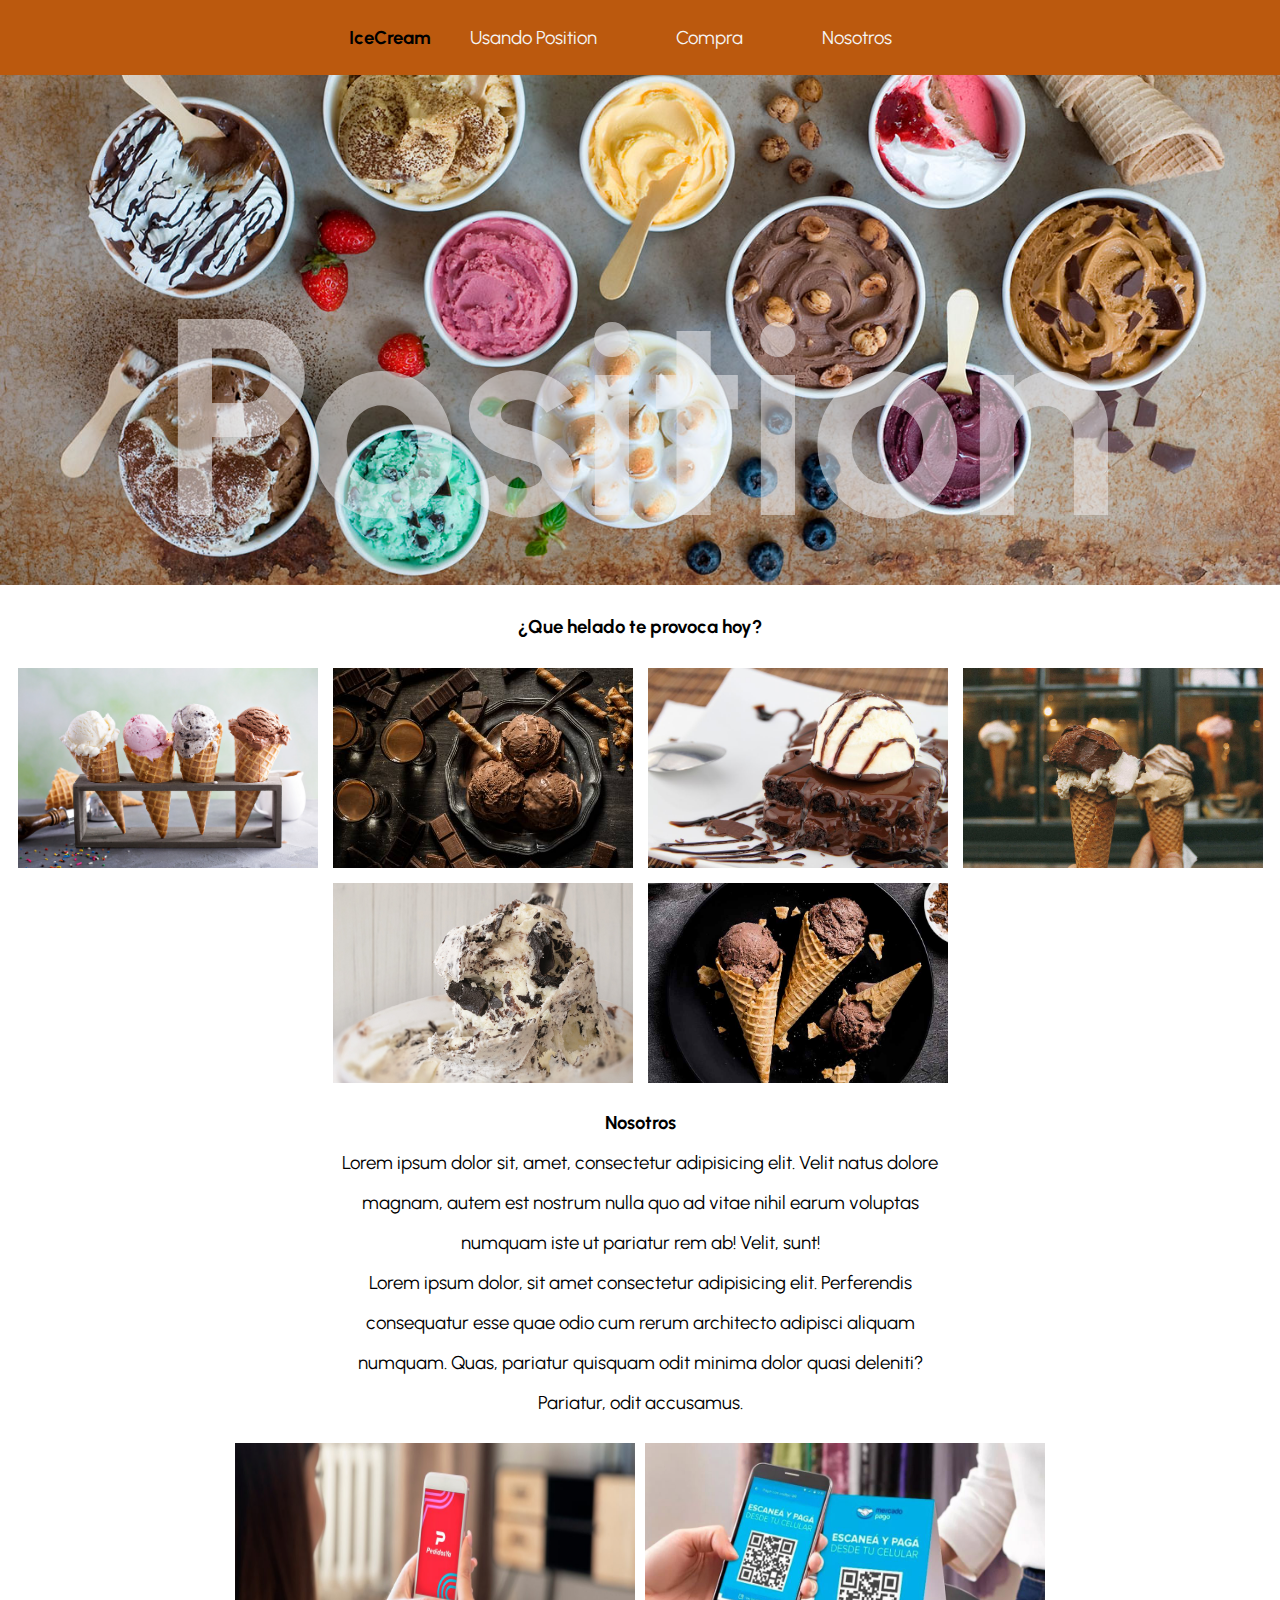
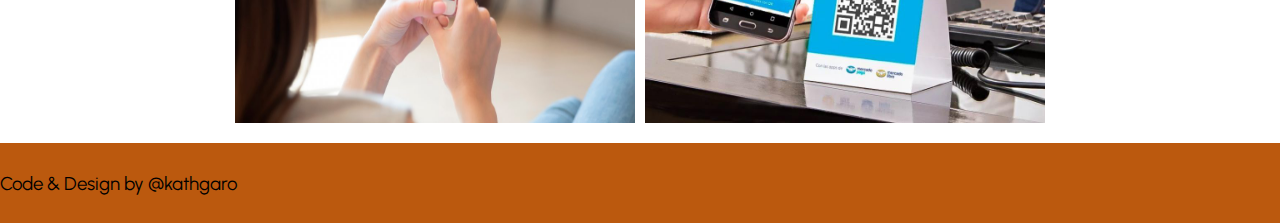
<file: index.html>
<!DOCTYPE html>
<html lang="en">
<head>
	<meta charset="UTF-8">
	<meta name="viewport" content="width=device-width, initial-scale=1.0">
	<!-- G O O G L E  F O N T S -->
	<link rel="preconnect" href="https://fonts.googleapis.com">
	<link rel="preconnect" href="https://fonts.gstatic.com" crossorigin>
	<link href="https://fonts.googleapis.com/css2?family=Urbanist:wght@100;300;600&display=swap" rel="stylesheet">
	<!-- E S T I L O S -->
	<link rel="stylesheet" type="text/css" href="css/estilo.css">
	<!-- N O M B R E  D E  M I  P A G I N A -->
	<title>Position & FlexBox by KTH!</title>
</head>
<body>
	<header class="barraDeMenu">
		<h1 class="bm-title">IceCream</h1>
		<nav>
			<ul class="menuList"> 
				<li><a href="">Usando Position</a></li>
				<li><a href="">Compra</a></li>
				<li><a href="#footer">Nosotros</a></li>
			</ul>
		</nav>
	</header>
	<!--Galeria-->
	<main>
		<section class="primerContenedor">
				<h2>Position</h2>
		</section>
		<section class="galeria">
			<h3>¿Que helado te provoca hoy?</h3>

			<article class="galeria--cont">
				<div class="item-img">
					<img src="img/img1.jpg" alt="imagen1">
				</div>
				<div class="item-img">
					<img src="img/img2.jpg" alt="imagen2">

				</div>
				<div class="item-img">
					<img src="img/img3.png" alt="imagen3">
				</div>
				<div class="item-img">
					<img src="img/img4.jpg" alt="imagen4">
				</div>
				<div class="item-img">
					<img src="img/img5.jpg" alt="imagen5">
				</div>
				<div class="item-img">
					<img src="img/img6.jpg" alt="imagen6">
				</div>
			</article>
		</section>
	</main>
	<!---------------------Información- ----------------->
	<section class="us-content">
		<article class="us-article">
			<h4>Nosotros</h4>
			<p>Lorem ipsum dolor sit, amet, consectetur adipisicing elit. Velit natus dolore magnam, autem est nostrum nulla quo ad vitae nihil earum voluptas numquam iste ut pariatur rem ab! Velit, sunt!</p>
			<p>Lorem ipsum dolor, sit amet consectetur adipisicing elit. Perferendis consequatur esse quae odio cum rerum architecto adipisci aliquam numquam. Quas, pariatur quisquam odit minima dolor quasi deleniti? Pariatur, odit accusamus.</p>
		</article>
	</section>

	<!--Metodos de pago-->

	<aside class="compra">
		<div class="img-delivery">
			<img src="img/delivery.jpg" alt="">
		</div>
		<div class="img-delivery">
			<img src="img/mercadopago.jpg" alt="">
		</div>
	</aside>
	<!--Fin de página-->
	
	<footer id="footer" class="pie">
		<span>Code & Design by @kathgaro </span>
	</footer>
</body>
</html>
</file>
<file: css/estilo.css>
*{
	/*Defino font */
	font-family: 'Urbanist', sans-serif;
	/*Defino size para usar em*/
	font-size: 14pt;
	/* reset */
	padding: 0;
	margin: 0;
}

/* HEADER */
.barraDeMenu{
	display: flex;
	justify-content: center;
	align-items: center;
	background-color: rgb(187, 89, 14);
	height: 4em;
	
	/*barra estatica*/
	position: fixed;
	top: 0;
	width: 100%;
}
.menuList{
	display: flex;
	width: 500px;
	justify-content: space-around;
}
.menuList li{
	list-style: none;
} 
.menuList li a{
	text-decoration: none;
	color: whitesmoke;
} 


	
/* * G A L E R I A */
.primerContenedor{
	display: flex;
	justify-content: center;
	background-image: url("../img/fondouno.jpg");
	width: 100%;
	height: 65vh;
	background-repeat: no-repeat;
	background-size: cover;
}
.primerContenedor h2{
	display: flex;
	justify-content: center;
	align-self: flex-end;
	font-size: 15em;

	/* position: relative;
	top: 70%; */

	color: #f1f0f185;
	
}
.galeria{
	display: flex;
	flex-direction: column;
	margin-bottom: 20px;
	

}
.galeria h3{
	padding: 30px;
	text-align: center;
}
.galeria--cont{
	display: flex;
	flex-flow: wrap;
	justify-content: center;
	align-items: center;
	gap: 15px;
}
.item-img{
	width: 300px;
	height: 200px;
	overflow: hidden;
}
.item-img img{
	width: 100%;	
}



/* * I N F O R M A C I O N */
.us-content{
	display: flex;
	justify-content: center;
}
.us-article{
	width: 600px;
	line-height: 40px;	
	text-align: center;
	margin-bottom: 20px;
	

}
	





/* * M E T O D O  D E  P A G O */
.compra{
	display: flex;
	justify-content: center;
	gap: 10px;
}


.img-delivery{

	display: flex;
	width: 400px;
	height: 300px;
}
.img-delivery img{
	display: flex;
	width: 100%;
	margin-bottom: 20px;
}
 




/* P I E */
.pie{
	display: flex;
	align-items: center;
	background-color: rgb(187, 89, 14);
	height: 80px;
}
</file>
